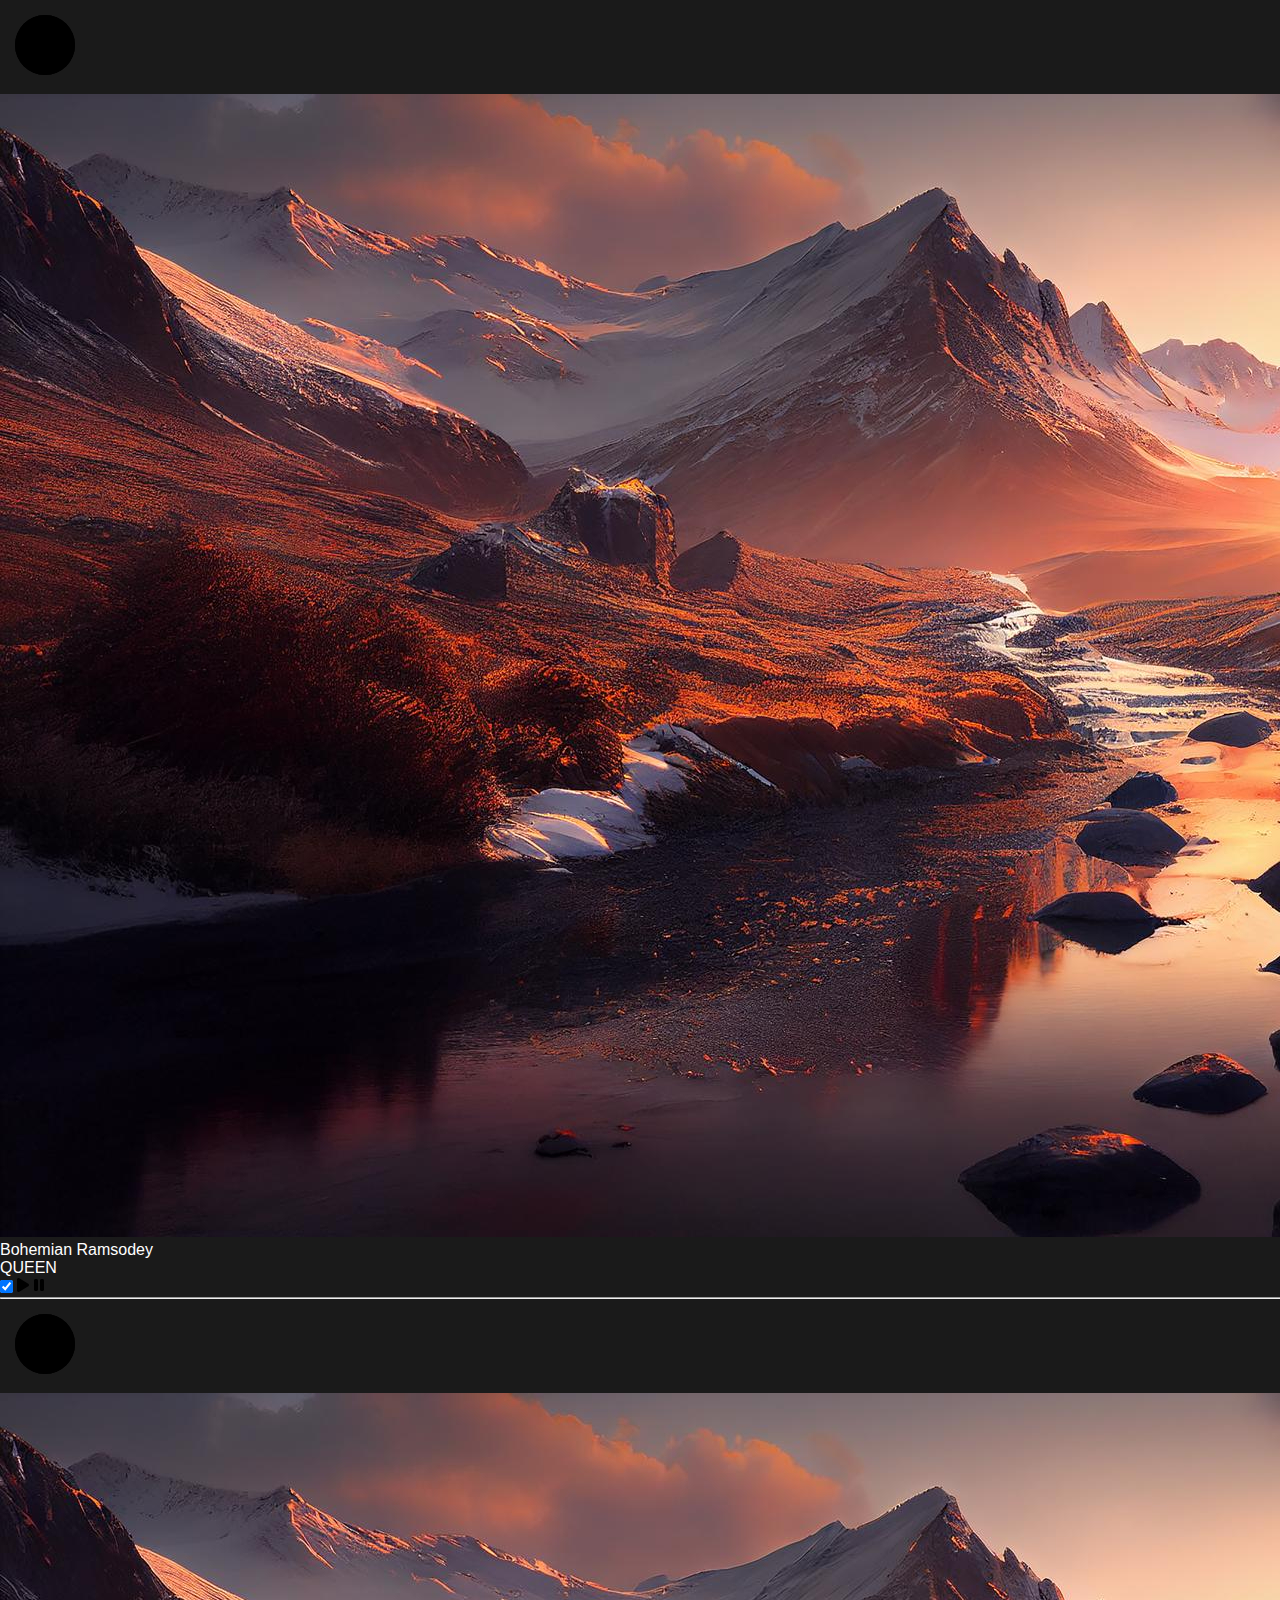
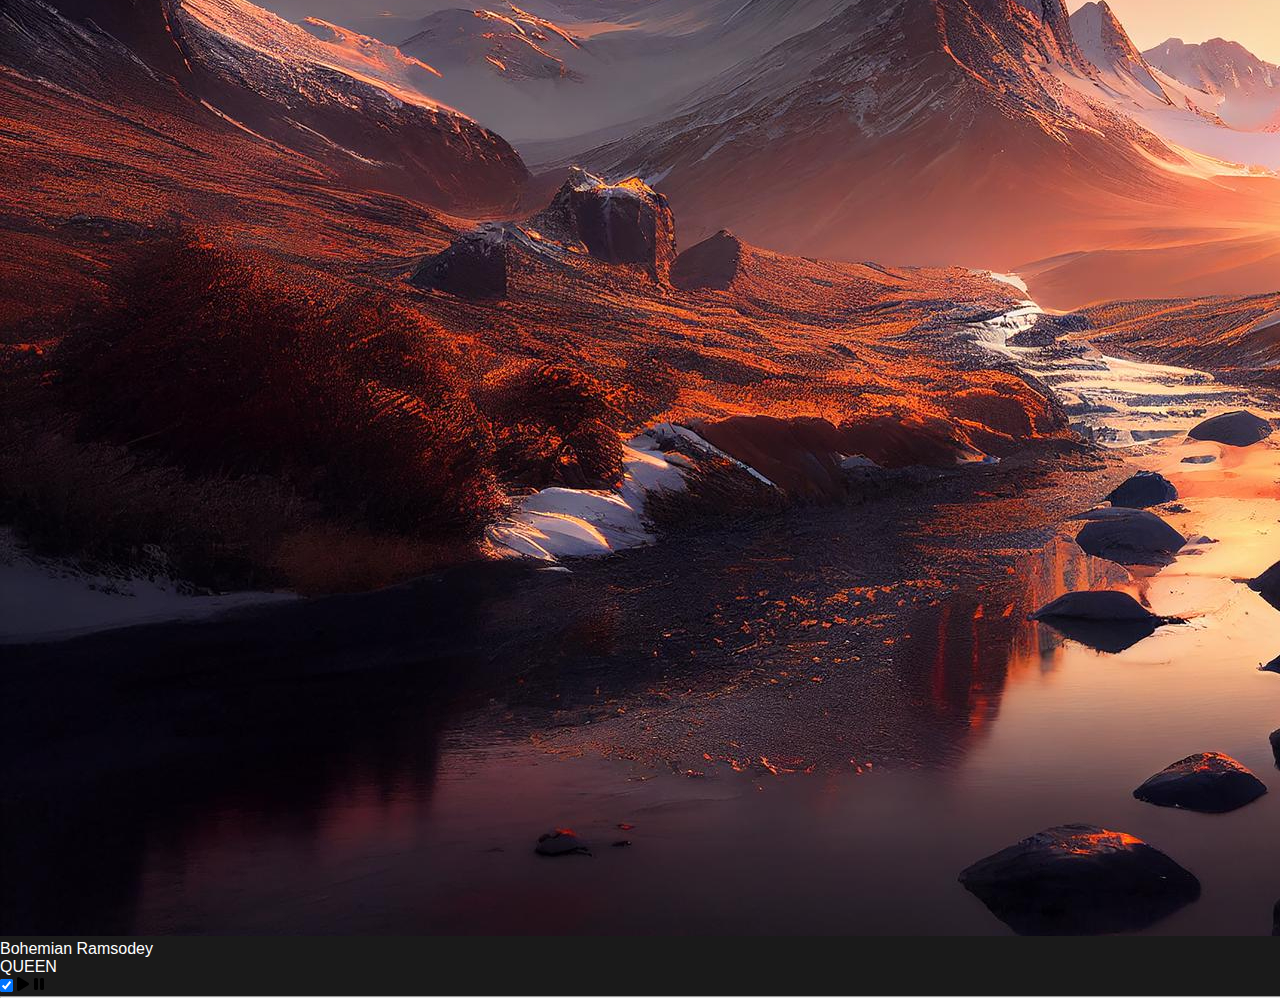
<file: index.html>
<!DOCTYPE html>
<html lang="en">

<head>
    <meta charset="UTF-8">
    <meta name="viewport" content="width=device-width, initial-scale=1.0">
    <title>Document</title>
    <script src="https://code.jquery.com/jquery-3.7.1.min.js"
        integrity="sha256-/JqT3SQfawRcv/BIHPThkBvs0OEvtFFmqPF/lYI/Cxo=" crossorigin="anonymous"></script>

    <link rel="stylesheet" href="style.css">
</head>

<body>
    <!-- Start Your Code in here -->
    <div class="music-search" id="musicSearch">
        <div class="music-search-inter">
            <div class="container-music">
                <div class="interflex" id="Music1">
                    <div id="anchor">
                        <svg width="90" height="90" class="circle-slider">
                            <circle cx="50%" cy="50%" r="30"></circle>
                            <circle cx="50%" cy="50%" r="30"></circle>
                        </svg>
                        <img src="./try.jpg" alt="" id="image">
                    </div>
                    <div id="title">
                        <p id="nameSong">Bohemian Ramsodey</p>
                        <p id="penyanyi">QUEEN</p>
                    </div>
                    <!-- From Uiverse.io by catraco -->
                    <label class="container">
                        <input checked="checked" type="checkbox">
                        <svg viewBox="0 0 384 512" height="1em" xmlns="http://www.w3.org/2000/svg" class="play">
                            <path
                                d="M73 39c-14.8-9.1-33.4-9.4-48.5-.9S0 62.6 0 80V432c0 17.4 9.4 33.4 24.5 41.9s33.7 8.1 48.5-.9L361 297c14.3-8.7 23-24.2 23-41s-8.7-32.2-23-41L73 39z">
                            </path>
                        </svg>
                        <svg viewBox="0 0 320 512" height="1em" xmlns="http://www.w3.org/2000/svg" class="pause">
                            <path
                                d="M48 64C21.5 64 0 85.5 0 112V400c0 26.5 21.5 48 48 48H80c26.5 0 48-21.5 48-48V112c0-26.5-21.5-48-48-48H48zm192 0c-26.5 0-48 21.5-48 48V400c0 26.5 21.5 48 48 48h32c26.5 0 48-21.5 48-48V112c0-26.5-21.5-48-48-48H240z">
                            </path>
                        </svg></label>
                </div>
                <hr>
            </div>
            <div class="container-music">
                <div class="interflex" id="Music1">
                    <div id="anchor">
                        <svg width="90" height="90" class="circle-slider">
                            <circle cx="50%" cy="50%" r="30"></circle>
                            <circle cx="50%" cy="50%" r="30"></circle>
                        </svg>
                        <img src="./try.jpg" alt="" id="image">
                    </div>
                    <div id="title">
                        <p id="nameSong">Bohemian Ramsodey</p>
                        <p id="penyanyi">QUEEN</p>
                    </div>
                    <!-- From Uiverse.io by catraco -->
                    <label class="container">
                        <input checked="checked" type="checkbox">
                        <svg viewBox="0 0 384 512" height="1em" xmlns="http://www.w3.org/2000/svg" class="play">
                            <path
                                d="M73 39c-14.8-9.1-33.4-9.4-48.5-.9S0 62.6 0 80V432c0 17.4 9.4 33.4 24.5 41.9s33.7 8.1 48.5-.9L361 297c14.3-8.7 23-24.2 23-41s-8.7-32.2-23-41L73 39z">
                            </path>
                        </svg>
                        <svg viewBox="0 0 320 512" height="1em" xmlns="http://www.w3.org/2000/svg" class="pause">
                            <path
                                d="M48 64C21.5 64 0 85.5 0 112V400c0 26.5 21.5 48 48 48H80c26.5 0 48-21.5 48-48V112c0-26.5-21.5-48-48-48H48zm192 0c-26.5 0-48 21.5-48 48V400c0 26.5 21.5 48 48 48h32c26.5 0 48-21.5 48-48V112c0-26.5-21.5-48-48-48H240z">
                            </path>
                        </svg></label>
                </div>
                <hr>
            </div>
        </div>
    </div>
    <script>
    
    </script>
</body>

</html>
</file>
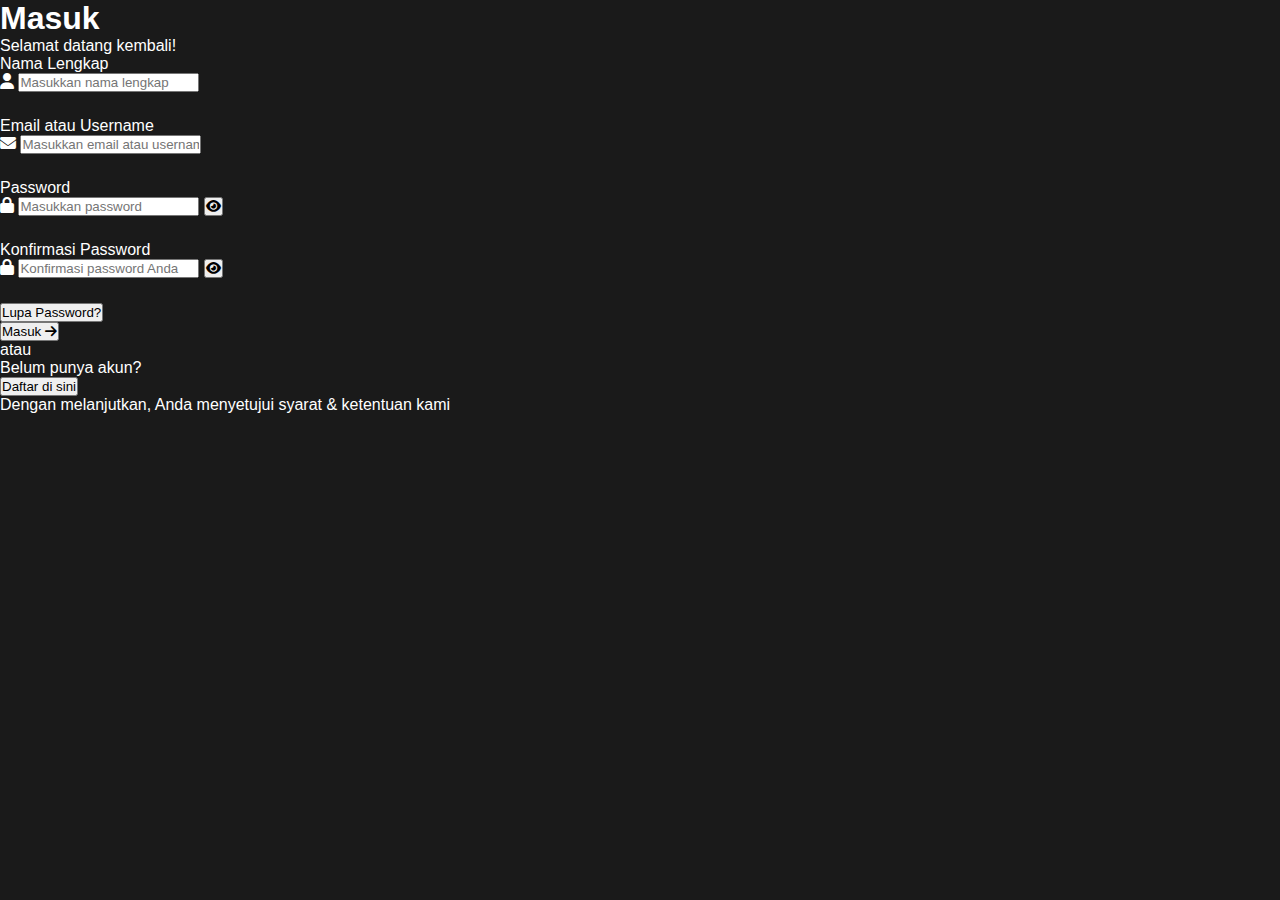
<file: Index.html>
<!DOCTYPE html>
<html lang="id">
<head>
    <meta charset="UTF-8">
    <meta name="viewport" content="width=device-width, initial-scale=1.0">
    <title>Login & Register</title>
    <link rel="stylesheet" href="https://cdnjs.cloudflare.com/ajax/libs/font-awesome/6.4.0/css/all.min.css">
    <link rel="stylesheet" href="style.css">
</head>
<body>
    <!-- Animated Background -->
    <div class="bg-circle bg-circle-1"></div>
    <div class="bg-circle bg-circle-2"></div>

    <!-- Main Container -->
    <div class="container">
        <div class="auth-card">
            <!-- Header -->
            <div class="auth-header">
                <h1 id="authTitle">Masuk</h1>
                <p id="authSubtitle">Selamat datang kembali!</p>
            </div>

            <!-- Body -->
            <div class="auth-body">
                <!-- Name Field (Only for Register) -->
                <div class="form-group hidden" id="nameField">
                    <label for="name">Nama Lengkap</label>
                    <div class="input-wrapper">
                        <i class="fas fa-user input-icon"></i>
                        <input 
                            type="text" 
                            id="name" 
                            name="name" 
                            placeholder="Masukkan nama lengkap"
                        >
                    </div>
                </div>

                <!-- Email Field -->
                <div class="form-group">
                    <label for="email">Email atau Username</label>
                    <div class="input-wrapper">
                        <i class="fas fa-envelope input-icon"></i>
                        <input 
                            type="text" 
                            id="email" 
                            name="email" 
                            placeholder="Masukkan email atau username"
                        >
                    </div>
                </div>

                <!-- Password Field -->
                <div class="form-group">
                    <label for="password">Password</label>
                    <div class="input-wrapper">
                        <i class="fas fa-lock input-icon"></i>
                        <input 
                            type="password" 
                            id="password" 
                            name="password" 
                            placeholder="Masukkan password"
                        >
                        <button type="button" class="toggle-password" onclick="togglePassword('password')">
                            <i class="fas fa-eye" id="passwordIcon"></i>
                        </button>
                    </div>
                </div>

                <!-- Confirm Password Field (Only for Register) -->
                <div class="form-group hidden" id="confirmPasswordField">
                    <label for="confirmPassword">Konfirmasi Password</label>
                    <div class="input-wrapper">
                        <i class="fas fa-lock input-icon"></i>
                        <input 
                            type="password" 
                            id="confirmPassword" 
                            name="confirmPassword" 
                            placeholder="Konfirmasi password Anda"
                        >
                        <button type="button" class="toggle-password" onclick="togglePassword('confirmPassword')">
                            <i class="fas fa-eye" id="confirmPasswordIcon"></i>
                        </button>
                    </div>
                </div>

                <!-- Forgot Password (Only for Login) -->
                <div class="forgot-password" id="forgotPassword">
                    <button type="button" onclick="forgotPasswordHandler()">Lupa Password?</button>
                </div>

                <!-- Submit Button -->
                <button class="btn-submit" onclick="handleSubmit()">
                    <span id="submitText">Masuk</span>
                    <i class="fas fa-arrow-right"></i>
                </button>

                <!-- Divider -->
                <div class="divider">
                    <span>atau</span>
                </div>

                <!-- Toggle Auth Mode -->
                <div class="toggle-auth">
                    <p id="toggleQuestion">Belum punya akun?</p>
                    <button type="button" onclick="toggleAuthMode()" id="toggleButton">
                        Daftar di sini
                    </button>
                </div>
            </div>
        </div>

        <!-- Footer -->
        <p class="footer-text">
            Dengan melanjutkan, Anda menyetujui syarat & ketentuan kami
        </p>
    </div>
<script src="components.js"></script>
</body>
</html>
</file>
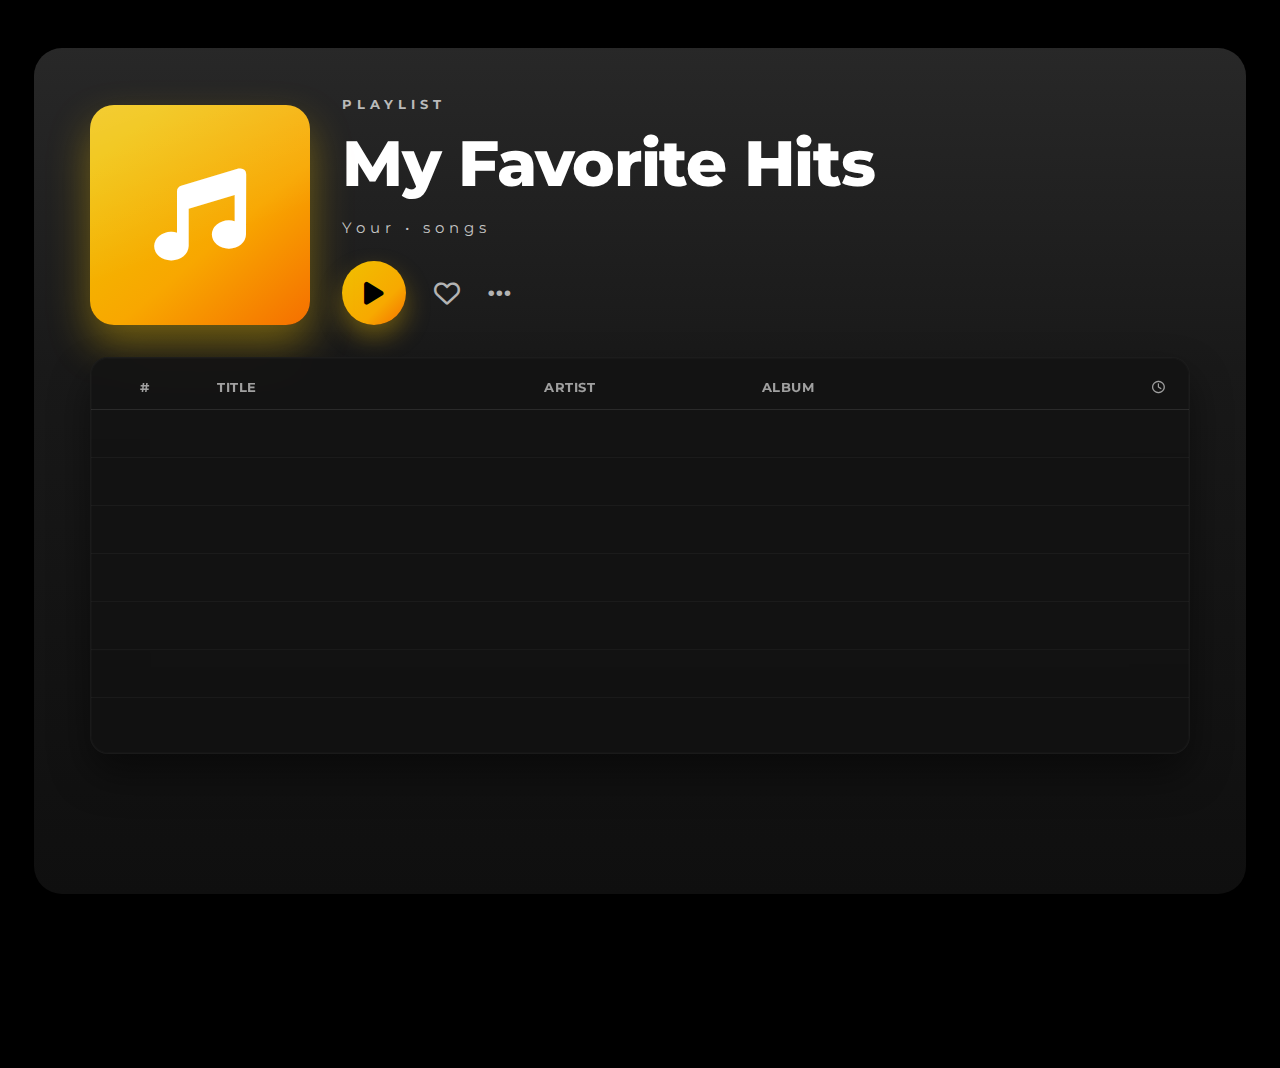
<file: favpage.html>
<!DOCTYPE html>
<html lang="id">
<head>
    <meta charset="UTF-8">
    <meta name="viewport" content="width=device-width, initial-scale=1.0">
    <title>My Favorite Hits</title>

    <link rel="stylesheet" href="favpage.css">

    <link rel="stylesheet" href="https://cdnjs.cloudflare.com/ajax/libs/font-awesome/6.0.0-beta3/css/all.min.css">
</head>
<body>

    <!-- START SALIN: Struktur elemen halaman favorit -->
    <div class="playlist-container">
        <header class="playlist-header">
            <div class="album-art">
                <i class="fas fa-music"></i>
            </div>
            <div class="playlist-info">
                <p>PLAYLIST</p>
                <h1>My Favorite Hits</h1>
                <p class="meta">Your • songs</p>
                <div class="controls">
                    <button class="play-button"><i class="fas fa-play"></i></button>
                    <i class="far fa-heart"></i>
                    <i class="fas fa-ellipsis-h"></i>
                </div>
            </div>
        </header>

        <div class="song-list">
            <table>
                <thead>
                    <tr>
                        <th>#</th>
                        <th>Title</th>
                        <th>Artist</th>
                        <th>Album</th>
                        <th><i class="far fa-clock"></i></th>
                    </tr>
                </thead>
                <tbody>
                    <tr class="playing" data-audio="https://www.soundhelix.com/examples/mp3/SoundHelix-Song-1.mp3">
                        <td class="song-index">
                            <span class="song-number">1</span>
                            <i class="fas fa-play play-icon"></i>
                            <i class="fas fa-pause playing-icon"></i>
                        </td>
                        <td class="song-title">Bohemian Rhapsody</td>
                        <td>Queen</td>
                        <td>A Night at the Opera</td>
                        <td>5:55</td>
                    </tr>
                    <tr data-audio="https://www.soundhelix.com/examples/mp3/SoundHelix-Song-2.mp3">
                        <td class="song-index">
                            <span class="song-number">2</span>
                            <i class="fas fa-play play-icon"></i>
                            <i class="fas fa-pause playing-icon"></i>
                        </td>
                        <td class="song-title">Crazy</td>
                        <td>Aerosmith</td>
                        <td>Get a Grip</td>
                        <td>5:16</td>
                    </tr>
                    <tr data-audio="https://www.soundhelix.com/examples/mp3/SoundHelix-Song-3.mp3">
                        <td class="song-index">
                            <span class="song-number">3</span>
                            <i class="fas fa-play play-icon"></i>
                            <i class="fas fa-pause playing-icon"></i>
                        </td>
                        <td class="song-title">The Unforgiven</td>
                        <td>Metallica</td>
                        <td>Metallica</td>
                        <td>6:27</td>
                    </tr>
                    <tr data-audio="https://www.soundhelix.com/examples/mp3/SoundHelix-Song-4.mp3">
                        <td class="song-index">
                            <span class="song-number">4</span>
                            <i class="fas fa-play play-icon"></i>
                            <i class="fas fa-pause playing-icon"></i>
                        </td>
                        <td class="song-title">November Rain</td>
                        <td>Guns N' Roses</td>
                        <td>Use Your Illusion I</td>
                        <td>8:57</td>
                    </tr>
                    <tr data-audio="https://www.soundhelix.com/examples/mp3/SoundHelix-Song-5.mp3">
                        <td class="song-index">
                            <span class="song-number">5</span>
                            <i class="fas fa-play play-icon"></i>
                            <i class="fas fa-pause playing-icon"></i>
                        </td>
                        <td class="song-title">We Are The Champions</td>
                        <td>Queen</td>
                        <td>News of the World</td>
                        <td>2:59</td>
                    </tr>
                    <tr data-audio="https://www.soundhelix.com/examples/mp3/SoundHelix-Song-6.mp3">
                        <td class="song-index">
                            <span class="song-number">6</span>
                            <i class="fas fa-play play-icon"></i>
                            <i class="fas fa-pause playing-icon"></i>
                        </td>
                        <td class="song-title">Sweet Child O' Mine</td>
                        <td>Guns N' Roses</td>
                        <td>Appetite for Destruction</td>
                        <td>5:56</td>
                    </tr>
                    <tr data-audio="https://www.soundhelix.com/examples/mp3/SoundHelix-Song-7.mp3">
                        <td class="song-index">
                            <span class="song-number">7</span>
                            <i class="fas fa-play play-icon"></i>
                            <i class="fas fa-pause playing-icon"></i>
                        </td>
                        <td class="song-title">Stairway to Heaven</td>
                        <td>Led Zeppelin</td>
                        <td>Led Zeppelin IV</td>
                        <td>8:02</td>
                    </tr>
                </tbody>
            </table>
        </div>

        <audio id="audioPlayer" preload="metadata"></audio>
    </div>
    <!-- END SALIN: Struktur elemen halaman favorit -->

    <!-- START SALIN: Tombol kembali ke atas -->
    <div class="home-button">
        <i class="fas fa-home"></i> Home
    </div>
    <!-- END SALIN: Tombol kembali ke atas -->

    <script src="favpage.js"></script>
</body>
</html>
</file>
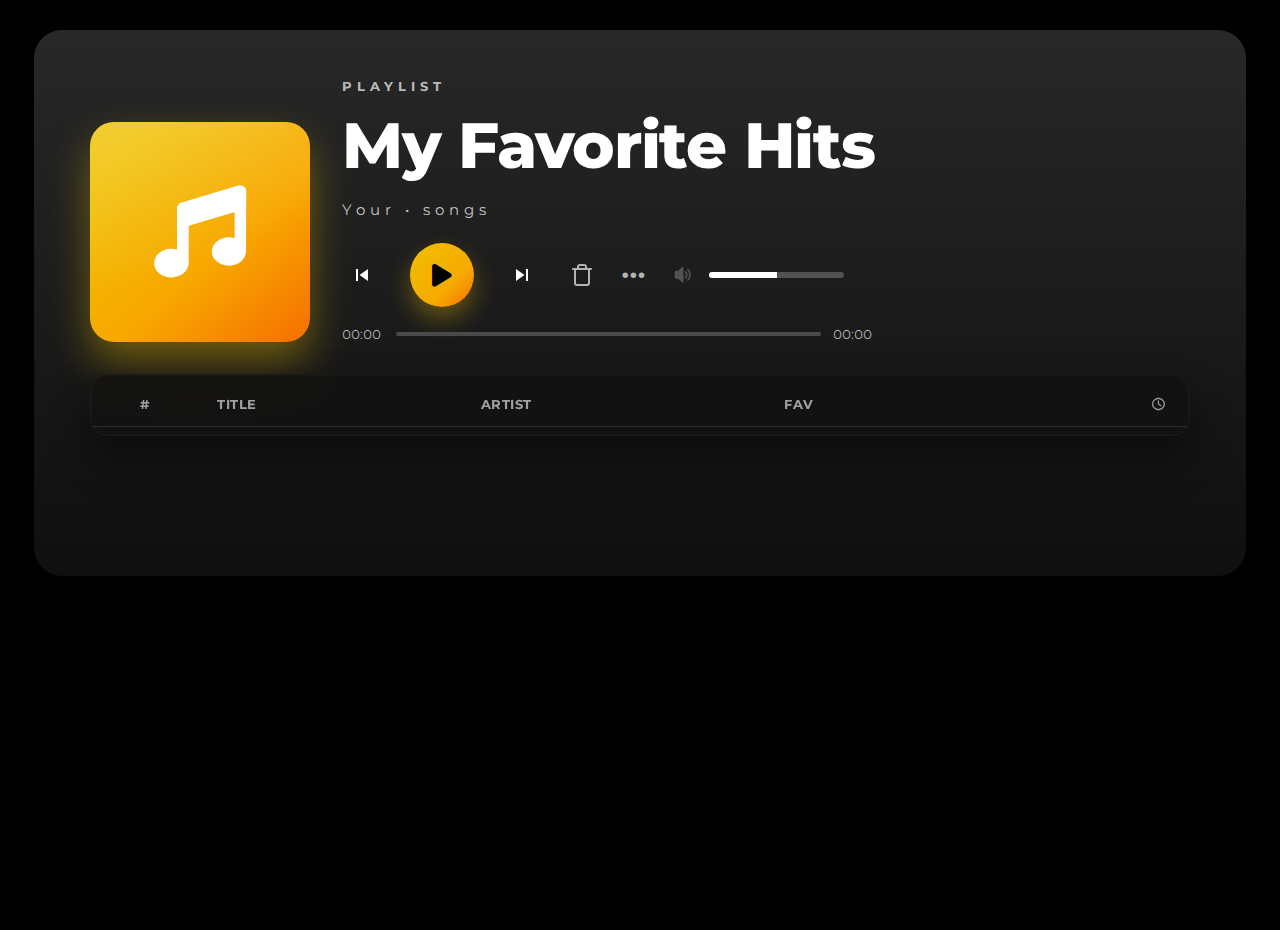
<file: playlistpage/favpage.html>
<!DOCTYPE html>
<html lang="id">

<head>
    <meta charset="UTF-8">
    <meta name="viewport" content="width=device-width, initial-scale=1.0">
    <title>My Favorite Hits</title>

    <link rel="stylesheet" href="favpage.css">

    <link rel="stylesheet" href="https://cdnjs.cloudflare.com/ajax/libs/font-awesome/6.0.0-beta3/css/all.min.css">
</head>

<body>

    <!--: Struktur elemen halaman favorit -->
    <div class="playlist-container">
        <header class="playlist-header">
            <div class="album-art">
                <i class="fas fa-music"></i>
            </div>
            <div class="playlist-info">
                <p>PLAYLIST</p>
                <h1>My Favorite Hits</h1>
                <p class="meta" id="musicTITLE">Your • songs</p>
                
            

                <div class="controls">
                    <button class="control-btn prev-btn" aria-label="Previous" id="prev-btn" >
                        <svg viewBox="0 0 24 24">
                            <path d="M6 6h2v12H6zm3.5 6l8.5 6V6z" />
                        </svg>
                    </button>
                    <button class="play-button"><i class="fas fa-play"></i></button>
                    <button class="control-btn next-btn" aria-label="Next" id="next-btn">
                        <svg viewBox="0 0 24 24">
                            <path d="M16 18h2V6h-2v12zM6 18l8.5-6L6 6v12z" />
                        </svg>
                    </button>
                    <svg id="favdelete" xmlns="http://www.w3.org/2000/svg" width="24" height="24" viewBox="0 0 24 24"
                        fill="none" stroke="currentColor" stroke-width="2" stroke-linecap="round"
                        stroke-linejoin="round" class="lucide lucide-trash-icon lucide-trash">
                        <path d="M19 6v14a2 2 0 0 1-2 2H7a2 2 0 0 1-2-2V6" />
                        <path d="M3 6h18" />
                        <path d="M8 6V4a2 2 0 0 1 2-2h4a2 2 0 0 1 2 2v2" />
                    </svg>
                    
                    <i class="fas fa-ellipsis-h"></i>
                    <label class="slider">
                        <input type="range" class="level" id="inputLevel">
                        <svg class="volume" xmlns="http://www.w3.org/2000/svg" version="1.1"
                            xmlns:xlink="http://www.w3.org/1999/xlink" width="512" height="512" x="0" y="0"
                            viewBox="0 0 24 24" style="enable-background:new 0 0 512 512" xml:space="preserve">
                            <g>
                                <path
                                    d="M18.36 19.36a1 1 0 0 1-.705-1.71C19.167 16.148 20 14.142 20 12s-.833-4.148-2.345-5.65a1 1 0 1 1 1.41-1.419C20.958 6.812 22 9.322 22 12s-1.042 5.188-2.935 7.069a.997.997 0 0 1-.705.291z"
                                    fill="currentColor" data-original="#000000"></path>
                                <path
                                    d="M15.53 16.53a.999.999 0 0 1-.703-1.711C15.572 14.082 16 13.054 16 12s-.428-2.082-1.173-2.819a1 1 0 1 1 1.406-1.422A6 6 0 0 1 18 12a6 6 0 0 1-1.767 4.241.996.996 0 0 1-.703.289zM12 22a1 1 0 0 1-.707-.293L6.586 17H4c-1.103 0-2-.897-2-2V9c0-1.103.897-2 2-2h2.586l4.707-4.707A.998.998 0 0 1 13 3v18a1 1 0 0 1-1 1z"
                                    fill="currentColor" data-original="#000000"></path>
                            </g>
                        </svg>
                    </label>
                </div>
                <br>
                <div class="progress-section">
                
                <!-- Waktu Saat Ini -->
                <span class="time" id="currentTime">00:00</span>
                
                <!-- Progress Bar (bisa diklik dan di-drag) -->
                <div class="progress-bar" id="progressBar">
                    <div class="progress-fill" id="progressFill">
                        <div class="progress-handle"></div>
                    </div>
                </div>
                
                <!-- Total Durasi -->
                <span class="time" id="duration">00:00</span>
                
            </div>
            </div>
        </header>

        <div class="song-list">
            <table>
                <thead>
                    <tr>
                        <th>#</th>
                        <th>Title</th>
                        <th>Artist</th>
                        <th>Fav</th>
                        <th><i class="far fa-clock"></i></th>
                    </tr>
                </thead>
                <tbody id="favmusic">
            </table>
        </div>

        <audio id="audioPlayer" preload="metadata"></audio>
    </div>


    <!--: Struktur elemen halaman favorit -->

    <script src="favpage.js"></script>
    <script src="../main/auth.js"></script>
    <script src="../main/components.js"></script>
</body>


</html>
</file>
<file: style.css>
* {
            margin: 0;
            padding: 0;
            box-sizing: border-box;
        }

        body {
            background: #1a1a1a;
            font-family: 'Segoe UI', Tahoma, Geneva, Verdana, sans-serif;
            height: 100vh;
            display: flex;
            color: #fff;
            overflow: hidden;
        }

        /* Sidebar Styles */
        .sidebar-left {
            width: 70px;
            background: linear-gradient(180deg, #2d2d2d, #1a1a1a);
            display: flex;
            flex-direction: column;
            align-items: center;
            padding: 20px 0;
            box-shadow: 2px 0 10px rgba(0, 0, 0, 0.5);
            position: relative;
        }

        .logo {
            margin-bottom: 40px;
            cursor: pointer;
            transition: transform 0.3s;
            width: 40px;
            height: 40px;
            background: #f9d423;
            border-radius: 8px;
            display: flex;
            align-items: center;
            justify-content: center;
            font-weight: bold;
            color: #1a1a1a;
        }

        .logo:hover {
            transform: scale(1.1);
        }

        .menu-items {
            display: flex;
            flex-direction: column;
            gap: 15px;
            width: 100%;
            align-items: center;
            flex: 1;
        }

        .menu-icon {
            width: 45px;
            height: 45px;
            display: flex;
            align-items: center;
            justify-content: center;
            color: #999;
            cursor: pointer;
            border-radius: 8px;
            transition: all 0.3s;
            position: relative;
        }

        .menu-icon:hover {
            color: #fff;
            background: rgba(255, 255, 255, 0.1);
        }

        .menu-icon.active {
            color: #f9d423;
            background: rgba(249, 212, 35, 0.15);
        }

        .menu-icon.active::before {
            content: '';
            position: absolute;
            left: -10px;
            width: 3px;
            height: 30px;
            background: #f9d423;
            border-radius: 0 3px 3px 0;
        }

        .menu-icon i {
            font-size: 22px;
        }

        .power-button {
            margin-bottom: 20px;
            margin-top: auto;
        }

        .power-button:hover {
            color: #ff4e50;
            background: rgba(255, 78, 80, 0.1);
        }

        .menu-icon::after {
            content: attr(data-tooltip);
            position: absolute;
            left: 70px;
            background: #333;
            color: #fff;
            padding: 6px 12px;
            border-radius: 6px;
            font-size: 12px;
            white-space: nowrap;
            opacity: 0;
            pointer-events: none;
            transition: opacity 0.3s;
            z-index: 1000;
        }

        .menu-icon:hover::after {
            opacity: 1;
        }

        /* Main Content */
        .main-content {
            flex: 1;
            overflow-y: auto;
            padding: 40px;
            background: linear-gradient(135deg, #1a1a1a 0%, #2d2d2d 100%);
        }

        .profile-container {
            max-width: 900px;
            margin: 0 auto;
        }

        .profile-header {
            background: linear-gradient(135deg, #f9d423 0%, #ff4e50 100%);
            border-radius: 20px;
            padding: 40px;
            margin-bottom: 30px;
            box-shadow: 0 10px 30px rgba(0, 0, 0, 0.3);
            position: relative;
            overflow: hidden;
        }

        .profile-header::before {
            content: '';
            position: absolute;
            top: -50%;
            right: -10%;
            width: 300px;
            height: 300px;
            background: rgba(255, 255, 255, 0.1);
            border-radius: 50%;
        }

        .profile-top {
            display: flex;
            align-items: center;
            gap: 30px;
            position: relative;
            z-index: 1;
        }

        .profile-image-wrapper {
            position: relative;
        }

        .profile-image {
            width: 150px;
            height: 150px;
            border-radius: 50%;
            border: 5px solid rgba(255, 255, 255, 0.3);
            object-fit: cover;
            box-shadow: 0 5px 20px rgba(0, 0, 0, 0.3);
        }

        .profile-info {
            flex: 1;
        }

        .profile-name {
            font-size: 32px;
            font-weight: 700;
            margin-bottom: 8px;
            text-shadow: 0 2px 5px rgba(0, 0, 0, 0.2);
        }

        .profile-username {
            font-size: 18px;
            opacity: 0.9;
            margin-bottom: 15px;
        }

        .profile-bio {
            font-size: 16px;
            line-height: 1.6;
            opacity: 0.95;
            max-width: 500px;
        }

        .edit-profile-btn {
            position: absolute;
            top: 30px;
            right: 30px;
            background: rgba(255, 255, 255, 0.2);
            border: 2px solid #fff;
            color: #fff;
            padding: 12px 25px;
            border-radius: 25px;
            cursor: pointer;
            font-size: 14px;
            font-weight: 600;
            transition: all 0.3s;
            backdrop-filter: blur(10px);
            z-index: 10;

        }

        .edit-profile-btn:hover {
            background: #fff;
            color: #1a1a1a;
            transform: translateY(-2px);
            box-shadow: 0 5px 15px rgba(0, 0, 0, 0.3);
        }

        /* Tabs */
        .profile-tabs {
            display: flex;
            gap: 20px;
            margin-bottom: 30px;
            border-bottom: 2px solid #333;
            padding-bottom: 0;
        }

        .tab-btn {
            background: none;
            border: none;
            color: #999;
            padding: 15px 25px;
            cursor: pointer;
            font-size: 16px;
            font-weight: 600;
            transition: all 0.3s;
            position: relative;
        }

        .tab-btn:hover {
            color: #fff;
        }

        .tab-btn.active {
            color: #f9d423;
        }

        .tab-btn.active::after {
            content: '';
            position: absolute;
            bottom: -2px;
            left: 0;
            right: 0;
            height: 2px;
            background: #f9d423;
        }

        /* Tab Content */
        .tab-content {
            display: none;
        }

        .tab-content.active {
            display: block;
            animation: fadeIn 0.3s;
        }

        @keyframes fadeIn {
            from {
                opacity: 0;
                transform: translateY(10px);
            }
            to {
                opacity: 1;
                transform: translateY(0);
            }
        }

        /* Info Cards */
        .info-section {
            background: #2d2d2d;
            border-radius: 15px;
            padding: 30px;
            margin-bottom: 20px;
            box-shadow: 0 5px 20px rgba(0, 0, 0, 0.3);
        }

        .section-title {
            font-size: 20px;
            font-weight: 600;
            margin-bottom: 25px;
            color: #f9d423;
            display: flex;
            align-items: center;
            gap: 10px;
        }

        .info-grid {
            display: grid;
            grid-template-columns: repeat(auto-fit, minmax(250px, 1fr));
            gap: 20px;
        }

        .info-item {
            display: flex;
            flex-direction: column;
            gap: 8px;
        }

        .info-label {
            font-size: 13px;
            color: #999;
            text-transform: uppercase;
            letter-spacing: 1px;
        }

        .info-value {
            font-size: 16px;
            color: #fff;
            font-weight: 500;
        }

        /* Edit Options */
        .edit-options {
            display: grid;
            grid-template-columns: repeat(auto-fit, minmax(200px, 1fr));
            gap: 20px;
        }

        .edit-option-card {
            background: linear-gradient(135deg, #2d2d2d 0%, #1a1a1a 100%);
            border: 2px solid #333;
            border-radius: 15px;
            padding: 25px;
            cursor: pointer;
            transition: all 0.3s;
            display: flex;
            flex-direction: column;
            align-items: center;
            text-align: center;
            gap: 15px;
        }

        .edit-option-card:hover {
            border-color: #f9d423;
            transform: translateY(-5px);
            box-shadow: 0 10px 30px rgba(249, 212, 35, 0.2);
        }

        .edit-option-icon {
            width: 60px;
            height: 60px;
            background: linear-gradient(135deg, #f9d423 0%, #ff4e50 100%);
            border-radius: 50%;
            display: flex;
            align-items: center;
            justify-content: center;
            font-size: 24px;
            color: #1a1a1a;
        }

        .edit-option-title {
            font-size: 16px;
            font-weight: 600;
            color: #fff;
        }

        .edit-option-desc {
            font-size: 13px;
            color: #999;
            line-height: 1.4;
        }

        /* Form Styles */
        .form-group {
            margin-bottom: 25px;
        }

        .form-label {
            display: block;
            font-size: 14px;
            color: #999;
            margin-bottom: 8px;
            text-transform: uppercase;
            letter-spacing: 0.5px;
        }

        .form-input {
            width: 100%;
            padding: 12px 15px;
            background: #1a1a1a;
            border: 2px solid #333;
            border-radius: 8px;
            color: #fff;
            font-size: 15px;
            transition: all 0.3s;
        }

        .form-input:focus {
            outline: none;
            border-color: #f9d423;
            background: #222;
        }

        .form-textarea {
            min-height: 100px;
            resize: vertical;
            font-family: inherit;
        }

        .form-select {
            width: 100%;
            padding: 12px 15px;
            background: #1a1a1a;
            border: 2px solid #333;
            border-radius: 8px;
            color: #fff;
            font-size: 15px;
            cursor: pointer;
            transition: all 0.3s;
        }

        .form-select:focus {
            outline: none;
            border-color: #f9d423;
        }

        .btn-group {
            display: flex;
            gap: 15px;
            margin-top: 30px;
        }

        .btn {
            padding: 12px 30px;
            border: none;
            border-radius: 8px;
            font-size: 15px;
            font-weight: 600;
            cursor: pointer;
            transition: all 0.3s;
        }

        .btn-primary {
            background: linear-gradient(135deg, #f9d423 0%, #ff4e50 100%);
            color: #1a1a1a;
        }

        .btn-primary:hover {
            transform: translateY(-2px);
            box-shadow: 0 5px 20px rgba(249, 212, 35, 0.4);
        }

        .btn-secondary {
            background: #333;
            color: #fff;
        }

        .btn-secondary:hover {
            background: #444;
        }

        .btn-danger {
            background: #ff4e50;
            color: #fff;
        }

        .btn-danger:hover {
            background: #ff3340;
            transform: translateY(-2px);
            box-shadow: 0 5px 20px rgba(255, 78, 80, 0.4);
        }

        .danger-zone {
            background: rgba(255, 78, 80, 0.1);
            border: 2px solid rgba(255, 78, 80, 0.3);
            border-radius: 10px;
            padding: 20px;
            margin-top: 30px;
        }

        .danger-title {
            color: #ff4e50;
            font-size: 18px;
            font-weight: 600;
            margin-bottom: 15px;
            display: flex;
            align-items: center;
            gap: 10px;
        }

        .danger-text {
            color: #ccc;
            font-size: 14px;
            margin-bottom: 20px;
            line-height: 1.6;
        }

        /* Edit Profile Page */
        .edit-profile-page {
            position: fixed;
            top: 0;
            left: 70px;
            right: 0;
            bottom: 0;
            background: linear-gradient(135deg, #1a1a1a 0%, #2d2d2d 100%);
            z-index: 999;
            display: none;
            overflow-y: auto;
        }

        .edit-profile-page.active {
            display: block;
            animation: slideInRight 0.3s;
        }

        @keyframes slideInRight {
            from {
                opacity: 0;
                transform: translateX(100px);
            }
            to {
                opacity: 1;
                transform: translateX(0);
            }
        }

        .edit-page-header {
            background: #2d2d2d;
            padding: 20px 40px;
            box-shadow: 0 2px 10px rgba(0, 0, 0, 0.3);
            display: flex;
            align-items: center;
            gap: 20px;
            position: sticky;
            top: 0;
            z-index: 10;
        }

        .back-btn {
            background: none;
            border: none;
            color: #fff;
            font-size: 24px;
            cursor: pointer;
            transition: all 0.3s;
            padding: 10px;
            border-radius: 8px;
        }

        .back-btn:hover {
            background: rgba(255, 255, 255, 0.1);
            color: #f9d423;
        }

        .edit-page-title {
            font-size: 24px;
            font-weight: 700;
            color: #fff;
        }

        .edit-page-content {
            max-width: 800px;
            margin: 0 auto;
            padding: 40px;
        }

        .profile-photo-section {
            display: flex;
            flex-direction: column;
            align-items: center;
            padding: 40px;
            background: #2d2d2d;
            border-radius: 15px;
            margin-bottom: 30px;
            box-shadow: 0 5px 20px rgba(0, 0, 0, 0.3);
        }

        .profile-photo-wrapper {
            position: relative;
            margin-bottom: 25px;
        }

        .profile-photo-large {
            width: 180px;
            height: 180px;
            border-radius: 50%;
            border: 5px solid #f9d423;
            object-fit: cover;
            box-shadow: 0 10px 30px rgba(0, 0, 0, 0.3);
        }

        .change-photo-btn {
            position: absolute;
            bottom: 10px;
            right: 10px;
            width: 50px;
            height: 50px;
            background: linear-gradient(135deg, #f9d423 0%, #ff4e50 100%);
            border: 3px solid #2d2d2d;
            border-radius: 50%;
            cursor: pointer;
            display: flex;
            align-items: center;
            justify-content: center;
            color: #1a1a1a;
            font-size: 20px;
            transition: all 0.3s;
            box-shadow: 0 3px 10px rgba(0, 0, 0, 0.3);
        }

        .change-photo-btn:hover {
            transform: scale(1.1) rotate(10deg);
        }

        .photo-options {
            display: flex;
            gap: 15px;
        }

        .photo-option-btn {
            background: #1a1a1a;
            border: 2px solid #333;
            color: #fff;
            padding: 10px 20px;
            border-radius: 8px;
            cursor: pointer;
            font-size: 14px;
            transition: all 0.3s;
        }

        .photo-option-btn:hover {
            border-color: #f9d423;
            background: #222;
        }

        /* Success Message */
        .success-message {
            position: fixed;
            top: 20px;
            right: 20px;
            background: linear-gradient(135deg, #00c853 0%, #00e676 100%);
            color: #fff;
            padding: 15px 25px;
            border-radius: 10px;
            box-shadow: 0 5px 20px rgba(0, 200, 83, 0.4);
            display: none;
            align-items: center;
            gap: 10px;
            z-index: 2000;
            animation: slideInFromRight 0.3s;
        }

        .success-message.active {
            display: flex;
        }

        @keyframes slideInFromRight {
            from {
                transform: translateX(400px);
            }
            to {
                transform: translateX(0);
            }
        }

        /* Scrollbar */
        ::-webkit-scrollbar {
            width: 8px;
        }

        ::-webkit-scrollbar-track {
            background: #1a1a1a;
        }

        ::-webkit-scrollbar-thumb {
            background: #444;
            border-radius: 4px;
        }

        ::-webkit-scrollbar-thumb:hover {
            background: #555;
        }

        .edit-option-card.disabled {
        opacity: 0.4;
        cursor: not-allowed;
        pointer-events: none;
        }

        .edit-option-card.disabled:hover {
        border-color: #333;
        transform: none;
        box-shadow: none;
        }
</file>
<file: favpage.css>
/* Import Font */
@import url('https://fonts.googleapis.com/css2?family=Montserrat:wght@400;700&display=swap');

body {
    background: #000;
    color: #b3b3b3;
    font-family: 'Montserrat', sans-serif;
    margin: 0;
    padding: 48px 0 120px;
    min-height: 100vh;
}

/* START SALIN: Styling utama playlist favorit */
.playlist-container {
    max-width: 1100px;
    margin: 0 auto;
    padding: 48px 56px 140px;
    background: linear-gradient(180deg, rgba(42, 42, 42, 0.95) 0%, rgba(26, 26, 26, 0.96) 320px, #0f0f0f 100%);
    border-radius: 28px;
    box-shadow: 0 40px 120px rgba(0, 0, 0, 0.55);
    position: relative;
    overflow: hidden;
}

.playlist-container::before {
    content: "";
    position: absolute;
    inset: 0;
    background: radial-gradient(circle at top left, rgba(240, 192, 0, 0.12), transparent 45%),
                radial-gradient(circle at top right, rgba(255, 255, 255, 0.08), transparent 40%);
    pointer-events: none;
    opacity: 0;
    animation: fadeInBg 1.2s ease forwards 0.2s;
}

/* END SALIN: Styling utama playlist favorit */

/* --- HEADER --- */

.playlist-header {
    display: flex;
    align-items: flex-end;
    gap: 32px;
    margin-bottom: 32px;
    animation: slideFadeUp 0.7s ease-out both;
}

.album-art {
    width: 220px;
    height: 220px;
    background: linear-gradient(140deg, #f0c000 15%, #f8a700 60%, #f56f00 100%);
    display: flex;
    align-items: center;
    justify-content: center;
    box-shadow: 0 20px 40px rgba(240, 192, 0, 0.4);
    font-size: 92px;
    color: #fff;
    border-radius: 24px;
    position: relative;
    overflow: hidden;
    animation: floatPulse 6s ease-in-out infinite;
}

.album-art::after {
    content: "";
    position: absolute;
    inset: 0;
    background: linear-gradient(160deg, rgba(255, 255, 255, 0.2), transparent 60%);
}


.playlist-info p {
    margin: 0;
    font-size: 0.82rem;
    font-weight: 700;
    text-transform: uppercase;
    letter-spacing: 5px;
    color: rgba(255, 255, 255, 0.7);
}

.playlist-info h1 {
    color: #ffffff;
    font-size: clamp(2.8rem, 5vw, 4.4rem);
    font-weight: 800;
    letter-spacing: -0.02em;
    margin: 12px 0 16px;
}

.playlist-info .meta {
    font-size: 0.95rem;
    font-weight: 400;
    text-transform: none;
    color: rgba(255, 255, 255, 0.75);
}

.controls {
    margin-top: 24px;
    display: flex;
    align-items: center;
    gap: 28px;
}

.controls .play-button {
    background: linear-gradient(135deg, #f0c000 0%, #f7a900 65%, #f56f00 100%);
    color: #000;
    border: none;
    border-radius: 50%;
    width: 64px;
    height: 64px;
    font-size: 26px;
    cursor: pointer;
    display: flex;
    align-items: center;
    justify-content: center;
    transition: transform 0.2s ease, box-shadow 0.2s ease;
    box-shadow: 0 12px 24px rgba(240, 192, 0, 0.35);
}

.controls .play-button:hover {
    transform: scale(1.06);
    box-shadow: 0 18px 36px rgba(240, 192, 0, 0.45);
}

.controls .fa-heart,
.controls .fa-ellipsis-h {
    font-size: 26px;
    cursor: pointer;
    transition: color 0.2s ease, transform 0.2s ease;
}
.controls .fa-heart:hover,
.controls .fa-ellipsis-h:hover {
    color: #fff;
    transform: translateY(-2px);
}


/* --- DAFTAR LAGU (DENGAN ANIMASI) --- */
/* START SALIN: Styling daftar lagu */
.song-list {
    background: rgba(18, 18, 18, 0.75);
    border-radius: 18px;
    border: 1px solid rgba(255, 255, 255, 0.04);
    padding: 8px 0;
    margin-top: 32px;
    backdrop-filter: blur(24px);
    box-shadow: inset 0 0 0 1px rgba(255, 255, 255, 0.02), 0 20px 40px rgba(0, 0, 0, 0.45);
    animation: fadeInBg 0.9s ease forwards 0.35s;
}

.song-list table {
    width: 100%;
    border-collapse: collapse;
}

.song-list th,
.song-list td {
    padding: 14px 18px;
    text-align: left;
}

.song-list th:first-child,
.song-list td:first-child {
    width: 72px;
    text-align: center;
}

.song-list th:last-child,
.song-list td:last-child {
    text-align: right;
    padding-right: 24px;
}

.song-list th {
    font-size: 0.8rem;
    text-transform: uppercase;
    letter-spacing: 0.5px;
    color: rgba(255, 255, 255, 0.6);
    border-bottom: 1px solid rgba(255, 255, 255, 0.1);
}

.song-list td {
    font-size: 0.98rem;
    color: rgba(255, 255, 255, 0.75);
}

.song-list tbody tr:not(:last-child) td {
    border-bottom: 1px solid rgba(255, 255, 255, 0.04);
}

.song-list .song-title {
    color: #ffffff;
    font-weight: 600;
    letter-spacing: -0.01em;
}

tbody tr {
    transition: background-color 0.3s ease, box-shadow 0.3s ease;
    position: relative;
    overflow: hidden;
    opacity: 0;
    transform: translateY(18px);
    animation: fadeInRow 0.6s ease forwards;
    animation-delay: var(--row-delay, 0.15s);
}

tbody tr:hover {
    background-color: rgba(255, 255, 255, 0.07);
    box-shadow: inset 0 0 0 1px rgba(255, 255, 255, 0.08);
}

/* KUNCI EFEK FADE IKON PLAY/PAUSE */
.song-index {
    width: 60px;
    text-align: center;
    position: relative; /* Penting untuk menumpuk ikon */
}

.song-index .song-number,
.song-index .play-icon,
.song-index .playing-icon {
    /* Atur agar semua ikon/angka saling menumpuk */
    position: absolute;
    left: 50%;
    top: 50%;
    transform: translate(-50%, -50%);
    
    /* Kunci animasi fade */
    opacity: 1;
    transition: opacity 0.2s ease;
    cursor: pointer;
}

.song-index .play-icon,
.song-index .playing-icon {
    font-size: 0.9rem;
}

/* Sembunyikan ikon play dan playing secara default */
.song-index .play-icon,
.song-index .playing-icon {
    opacity: 0;
}

/* Saat di-hover... */
tbody tr:hover .song-number {
    opacity: 0; /* Sembunyikan angka */
}
tbody tr:hover .play-icon {
    opacity: 1; /* Tampilkan ikon play */
    color: #fff;
}

/* Saat lagu sedang 'playing' */
tr.playing .song-number,
tr.playing .play-icon {
    opacity: 0; /* Sembunyikan angka dan ikon play */
}
tr.playing .playing-icon {
    opacity: 1; /* Tampilkan ikon 'sedang diputar' (volume) */
    color: #f0c000; /* Warna kuning */
}

tr.playing {
    background: rgba(255, 255, 255, 0.09);
    box-shadow: inset 0 0 0 1px rgba(240, 192, 0, 0.4);
}

tr.playing td {
    color: #fff;
}

tr.playing td:first-child::before {
    content: "";
    position: absolute;
    left: 6px;
    top: 50%;
    transform: translateY(-50%);
    width: 4px;
    height: 70%;
    border-radius: 999px;
    background: linear-gradient(180deg, #f0c000, rgba(240, 192, 0, 0.2));
}

/* Saat lagu 'playing' DAN di-hover */
tr.playing:hover .song-number {
    opacity: 0;
}
tr.playing:hover .playing-icon {
    opacity: 1; /* Ikon volume tetap terlihat */
}
tr.playing:hover .play-icon {
    opacity: 0; /* Ikon play tetap tersembunyi */
}

/* --- TOMBOL HOME (DENGAN ANIMASI) --- */
/* END SALIN: Styling daftar lagu */

/* START SALIN: Styling tombol home */
.home-button {
    position: fixed;
    bottom: 26px;
    left: 50%;
    transform: translate(-50%, 120px);
    opacity: 0;
    visibility: hidden;
    background: linear-gradient(135deg, #f0c000 0%, #f7a900 65%, #f56f00 100%);
    color: #000;
    padding: 12px 28px;
    border-radius: 30px;
    font-weight: 700;
    font-size: 1rem;
    cursor: pointer;
    box-shadow: 0 10px 24px rgba(240, 192, 0, 0.35);
    display: flex;
    align-items: center;
    gap: 10px;
    transition: all 0.5s cubic-bezier(0.19, 1, 0.22, 1);
}

.home-button.show {
    transform: translate(-50%, 0);
    opacity: 1;
    visibility: visible;
}

.home-button:hover {
    transform: translate(-50%, -6px);
    box-shadow: 0 18px 34px rgba(240, 192, 0, 0.4);
}
/* END SALIN: Styling tombol home */

/* --- ANIMATIONS --- */
@keyframes fadeInBg {
    from { opacity: 0; }
    to { opacity: 1; }
}

@keyframes slideFadeUp {
    from {
        opacity: 0;
        transform: translateY(28px);
    }
    to {
        opacity: 1;
        transform: translateY(0);
    }
}

@keyframes fadeInRow {
    to {
        opacity: 1;
        transform: translateY(0);
    }
}

@keyframes floatPulse {
    0%, 100% {
        transform: translateY(0) scale(1);
        box-shadow: 0 20px 40px rgba(240, 192, 0, 0.35);
    }
    50% {
        transform: translateY(-8px) scale(1.02);
        box-shadow: 0 24px 50px rgba(240, 192, 0, 0.45);
    }
}

@media (max-width: 900px) {
    body {
        padding: 24px 0 100px;
    }

    .playlist-container {
        margin: 0 20px;
        padding: 32px 24px 120px;
    }

    .playlist-header {
        flex-direction: column;
        align-items: flex-start;
    }

    .album-art {
        width: 180px;
        height: 180px;
        border-radius: 20px;
    }

    .controls {
        gap: 20px;
    }

    .song-list {
        margin-top: 24px;
    }
}
</file>
<file: playlistpage/favpage.css>
/* Import Font */
@import url('https://fonts.googleapis.com/css2?family=Montserrat:wght@400;700&display=swap');

body {
    background: #000;
    color: #b3b3b3;
    font-family: 'Montserrat', sans-serif;
    margin: 0;
    padding: 30px 0 0px;
    min-height: 100vh;
}

/* START SALIN: Styling utama playlist favorit */
.playlist-container {
    max-width: 1100px;
    margin: 0 auto;
    padding: 48px 56px 140px;
    background: linear-gradient(180deg, rgba(42, 42, 42, 0.95) 0%, rgba(26, 26, 26, 0.96) 320px, #0f0f0f 100%);
    border-radius: 28px;
    box-shadow: 0 40px 120px rgba(0, 0, 0, 0.55);
    position: relative;
    overflow: hidden;
}

.playlist-container::before {
    content: "";
    position: absolute;
    inset: 0;
    background: radial-gradient(circle at top left, rgba(240, 192, 0, 0.12), transparent 45%),
                radial-gradient(circle at top right, rgba(255, 255, 255, 0.08), transparent 40%);
    pointer-events: none;
    opacity: 0;
    animation: fadeInBg 1.2s ease forwards 0.2s;
}

/* END SALIN: Styling utama playlist favorit */

/* --- HEADER --- */

.playlist-header {
    display: flex;
    align-items: flex-end;
    gap: 32px;
    margin-bottom: 32px;
    animation: slideFadeUp 0.7s ease-out both;
}

.album-art {
    width: 220px;
    height: 220px;
    background: linear-gradient(140deg, #f0c000 15%, #f8a700 60%, #f56f00 100%);
    display: flex;
    align-items: center;
    justify-content: center;
    box-shadow: 0 20px 40px rgba(240, 192, 0, 0.4);
    font-size: 92px;
    color: #fff;
    border-radius: 24px;
    position: relative;
    overflow: hidden;
    animation: floatPulse 6s ease-in-out infinite;
}

.album-art::after {
    content: "";
    position: absolute;
    inset: 0;
    background: linear-gradient(160deg, rgba(255, 255, 255, 0.2), transparent 60%);
}


.playlist-info p {
    margin: 0;
    font-size: 0.82rem;
    font-weight: 700;
    text-transform: uppercase;
    letter-spacing: 5px;
    color: rgba(255, 255, 255, 0.7);
}

.playlist-info h1 {
    color: #ffffff;
    font-size: clamp(2.8rem, 5vw, 4.4rem);
    font-weight: 800;
    letter-spacing: -0.02em;
    margin: 12px 0 16px;
}

.playlist-info .meta {
    font-size: 0.95rem;
    font-weight: 400;
    text-transform: none;
    color: rgba(255, 255, 255, 0.75);
}

.controls {
    margin-top: 24px;
    display: flex;
    align-items: center;
    gap: 28px;
}

.controls .play-button {
    background: linear-gradient(135deg, #f0c000 0%, #f7a900 65%, #f56f00 100%);
    color: #000;
    border: none;
    border-radius: 50%;
    width: 64px;
    height: 64px;
    font-size: 26px;
    cursor: pointer;
    display: flex;
    align-items: center;
    justify-content: center;
    transition: transform 0.2s ease, box-shadow 0.2s ease;
    box-shadow: 0 12px 24px rgba(240, 192, 0, 0.35);
}

.controls .play-button:hover {
    transform: scale(1.06);
    box-shadow: 0 18px 36px rgba(240, 192, 0, 0.45);
}

.controls .fa-heart,
.controls .fa-ellipsis-h {
    font-size: 26px;
    cursor: pointer;
    transition: color 0.2s ease, transform 0.2s ease;
}
.controls .fa-heart:hover,
.controls .fa-ellipsis-h:hover {
    color: #fff;
    transform: translateY(-2px);
}


/* --- DAFTAR LAGU (DENGAN ANIMASI) --- */
/* START SALIN: Styling daftar lagu */
.song-list {
    overflow-y: auto;
    max-height: 450px;
    background: rgba(18, 18, 18, 0.75);
    border-radius: 18px;
    border: 1px solid rgba(255, 255, 255, 0.04);
    padding: 8px 0;
    margin-top: 32px;
    backdrop-filter: blur(24px);
    box-shadow: inset 0 0 0 1px rgba(255, 255, 255, 0.02), 0 20px 40px rgba(0, 0, 0, 0.45);
    animation: fadeInBg 0.9s ease forwards 0.35s;
}

.song-list table {
    width: 100%;
    border-collapse: collapse;
}

.song-list th,
.song-list td {
    padding: 14px 18px;
    text-align: left;
}

.song-list th:first-child,
.song-list td:first-child {
    width: 72px;
    text-align: center;
}

.song-list th:last-child,
.song-list td:last-child {
    text-align: right;
    padding-right: 24px;
}

.song-list th {
    font-size: 0.8rem;
    text-transform: uppercase;
    letter-spacing: 0.5px;
    color: rgba(255, 255, 255, 0.6);
    border-bottom: 1px solid rgba(255, 255, 255, 0.1);
}

.song-list td {
    font-size: 0.98rem;
    color: rgba(255, 255, 255, 0.75);
}

.song-list tbody tr:not(:last-child) td {
    border-bottom: 1px solid rgba(255, 255, 255, 0.04);
}

.song-list .song-title {
    color: #ffffff;
    font-weight: 600;
    letter-spacing: -0.01em;
}

tbody tr {
    transition: background-color 0.3s ease, box-shadow 0.3s ease;
    position: relative;
    overflow: hidden;
    opacity: 0;
    transform: translateY(18px);
    animation: fadeInRow 0.6s ease forwards;
    animation-delay: var(--row-delay, 0.15s);
}

tbody tr:hover {
    background-color: rgba(255, 255, 255, 0.07);
    box-shadow: inset 0 0 0 1px rgba(255, 255, 255, 0.08);
}

/* KUNCI EFEK FADE IKON PLAY/PAUSE */
.song-index {
    width: 60px;
    text-align: center;
    position: relative; /* Penting untuk menumpuk ikon */
}

.song-index .song-number,
.song-index .play-icon,
.song-index .playing-icon {
    /* Atur agar semua ikon/angka saling menumpuk */
    position: absolute;
    left: 50%;
    top: 50%;
    transform: translate(-50%, -50%);
    
    /* Kunci animasi fade */
    opacity: 1;
    transition: opacity 0.2s ease;
    cursor: pointer;
}

.song-index .play-icon,
.song-index .playing-icon {
    font-size: 0.9rem;
}

/* Sembunyikan ikon play dan playing secara default */
.song-index .play-icon,
.song-index .playing-icon {
    opacity: 0;
}

/* Saat di-hover... */
tbody tr:hover .song-number {
    opacity: 0; /* Sembunyikan angka */
}
tbody tr:hover .play-icon {
    opacity: 1; /* Tampilkan ikon play */
    color: #fff;
}

/* Saat lagu sedang 'playing' */
tr.playing .song-number,
tr.playing .play-icon {
    opacity: 0; /* Sembunyikan angka dan ikon play */
}
tr.playing .playing-icon {
    opacity: 1; /* Tampilkan ikon 'sedang diputar' (volume) */
    color: #f0c000; /* Warna kuning */
}

tr.playing {
    background: rgba(255, 255, 255, 0.09);
    box-shadow: inset 0 0 0 1px rgba(240, 192, 0, 0.4);
}

tr.playing td {
    color: #fff;
}

tr.playing td:first-child::before {
    content: "";
    position: absolute;
    left: 6px;
    top: 50%;
    transform: translateY(-50%);
    width: 4px;
    height: 70%;
    border-radius: 999px;
    background: linear-gradient(180deg, #f0c000, rgba(240, 192, 0, 0.2));
}

/* Saat lagu 'playing' DAN di-hover */
tr.playing:hover .song-number {
    opacity: 0;
}
tr.playing:hover .playing-icon {
    opacity: 1; /* Ikon volume tetap terlihat */
}
tr.playing:hover .play-icon {
    opacity: 0; /* Ikon play tetap tersembunyi */
}

/* --- TOMBOL HOME (DENGAN ANIMASI) --- */
/* END SALIN: Styling daftar lagu */

/* START SALIN: Styling tombol home */
.home-button {
    position: fixed;
    bottom: 26px;
    left: 50%;
    transform: translate(-50%, 120px);
    opacity: 0;
    visibility: hidden;
    background: linear-gradient(135deg, #f0c000 0%, #f7a900 65%, #f56f00 100%);
    color: #000;
    padding: 12px 28px;
    border-radius: 30px;
    font-weight: 700;
    font-size: 1rem;
    cursor: pointer;
    box-shadow: 0 10px 24px rgba(240, 192, 0, 0.35);
    display: flex;
    align-items: center;
    gap: 10px;
    transition: all 0.5s cubic-bezier(0.19, 1, 0.22, 1);
}

.home-button.show {
    transform: translate(-50%, 0);
    opacity: 1;
    visibility: visible;
}

.home-button:hover {
    transform: translate(-50%, -6px);
    box-shadow: 0 18px 34px rgba(240, 192, 0, 0.4);
}
/* END SALIN: Styling tombol home */

/* --- ANIMATIONS --- */
@keyframes fadeInBg {
    from { opacity: 0; }
    to { opacity: 1; }
}

@keyframes slideFadeUp {
    from {
        opacity: 0;
        transform: translateY(28px);
    }
    to {
        opacity: 1;
        transform: translateY(0);
    }
}

@keyframes fadeInRow {
    to {
        opacity: 1;
        transform: translateY(0);
    }
}

@keyframes floatPulse {
    0%, 100% {
        transform: translateY(0) scale(1);
        box-shadow: 0 20px 40px rgba(240, 192, 0, 0.35);
    }
    50% {
        transform: translateY(-8px) scale(1.02);
        box-shadow: 0 24px 50px rgba(240, 192, 0, 0.45);
    }
}

@media (max-width: 900px) {
    body {
        padding: 24px 0 100px;
    }

    .playlist-container {
        margin: 0 20px;
        padding: 32px 24px 120px;
    }

    .playlist-header {
        flex-direction: column;
        align-items: flex-start;
    }

    .album-art {
        width: 180px;
        height: 180px;
        border-radius: 20px;
    }

    .controls {
        gap: 20px;
    }

    .song-list {
        margin-top: 24px;
    }
}


#favdelete{
    cursor: pointer;
}

/* From Uiverse.io by Galahhad */ 
/* level settings 👇 */

.slider {
  /* slider */
  --slider-width: 100%;
  --slider-height: 6px;
  --slider-bg: rgb(82, 82, 82);
  --slider-border-radius: 999px;
  /* level */
  --level-color: #fff;
  --level-transition-duration: .1s;
  /* icon */
  --icon-margin: 15px;
  --icon-color: var(--slider-bg);
  --icon-size: 25px;
}

.slider {
  cursor: pointer;
  display: -webkit-inline-box;
  display: -ms-inline-flexbox;
  display: inline-flex;
  -webkit-box-orient: horizontal;
  -webkit-box-direction: reverse;
  -ms-flex-direction: row-reverse;
  flex-direction: row-reverse;
  -webkit-box-align: center;
  -ms-flex-align: center;
  align-items: center;
}

.slider .volume {
  display: inline-block;
  vertical-align: top;
  margin-right: var(--icon-margin);
  color: var(--icon-color);
  width: var(--icon-size);
  height: auto;
}

.slider .level {
  -webkit-appearance: none;
  -moz-appearance: none;
  appearance: none;
  width: var(--slider-width);
  height: var(--slider-height);
  background: var(--slider-bg);
  overflow: hidden;
  border-radius: var(--slider-border-radius);
  -webkit-transition: height var(--level-transition-duration);
  -o-transition: height var(--level-transition-duration);
  transition: height var(--level-transition-duration);
  cursor: inherit;
}

.slider .level::-webkit-slider-thumb {
  -webkit-appearance: none;
  width: 0;
  height: 0;
  -webkit-box-shadow: -200px 0 0 200px var(--level-color);
  box-shadow: -200px 0 0 200px var(--level-color);
}

.slider:hover .level {
  height: calc(var(--slider-height) * 2);
}

.control-btn {
    background: none;
    border: none;
    cursor: pointer;
    padding: 8px;
    display: flex;
    align-items: center;
    justify-content: center;
    transition: opacity 0.2s;
}

/* Efek hover pada tombol */
.control-btn:hover {
    opacity: 0.7;
}

/* Styling untuk icon SVG di dalam tombol */
.control-btn svg {
    width: 24px;
    height: 24px;
    fill: #ffffff;
}


.progress-section {
            flex: 1; /* Mengambil sisa ruang yang ada */
            display: flex;
            align-items: center;
            gap: 12px;
        }

        /* Styling untuk teks waktu (current time & duration) */
        .time {
            color: #b3b3b3; /* Warna abu-abu terang */
            font-size: 13px;
            min-width: 42px;
            font-variant-numeric: tabular-nums; /* Angka dengan lebar sama */
        }

        /* Progress bar container */
        .progress-bar {
            flex: 1;
            height: 4px;
            background: #4a4a4a; 
            border-radius: 2px;
            cursor: pointer;
            position: relative;
            user-select: none; /* Mencegah text selection saat drag */
        }

        /* Bar yang menunjukkan progress (warna kuning) */
        .progress-fill {
            height: 100%;
            background: #FFD700; 
            border-radius: 2px;
            width: 0%; 
            position: relative;
            transition: width 0.1s linear;
        }

        /* Handle bulat di ujung progress bar */
        .progress-handle {
            position: absolute;
            right: -6px;
            top: 50%;
            transform: translateY(-50%);
            width: 12px;
            height: 12px;
            background: #FFD700;
            border-radius: 50%;
            opacity: 0; 
            transition: opacity 0.2s;
        }

        /* Tampilkan handle saat hover atau drag */
        .progress-bar:hover .progress-handle,
        .progress-bar.dragging .progress-handle {
            opacity: 1;
        }

        /* Ubah cursor saat sedang drag */
        .progress-bar.dragging {
            cursor: grabbing;
        }

        /* Kontrol sekunder (like, repeat, volume, undo) */
        .secondary-controls {
            display: flex;
            align-items: center;
            gap: 15px;
        }
</file>
